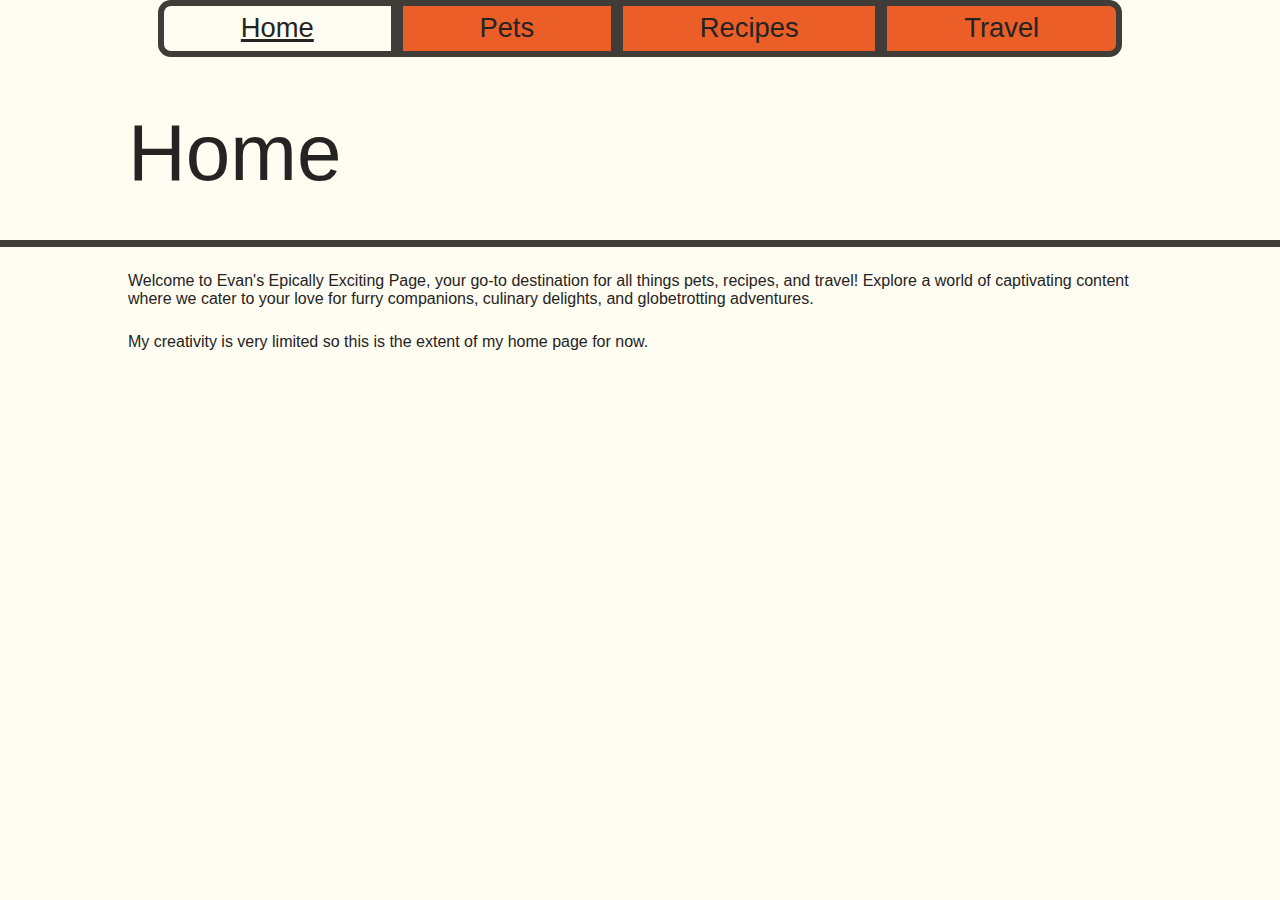
<file: index.html>
<!DOCTYPE html>
<html lang="en">
<head>
    <meta charset="UTF-8">
    <meta name="viewport" content="width=device-width, initial-scale=1.0">
    <link rel = "stylesheet" type = "text/css" href = "css/html5reset.css">
    <link rel = "stylesheet" type = "text/css" href = "css/style.css">
    <title>Home</title>
</head>
<body>
    <header>
        <div class = "skipbar">
            <a class = "skip" href = "#main">Skip to Main Content</a>
        </div>
        <nav>
            <ul>
                <li class = "first active"><a href = "index.html">Home</a></li>
                <li><a href = "pets.html">Pets</a></li>
                <li><a href = "recipes.html">Recipes</a></li>
                <li class = "last"><a href = "travel.html">Travel</a></li>
            </ul>
        </nav>
    </header>
    <main id="main">
        <h1>Home</h1>
        <div>
            <hr class="solid">
            <p>Welcome to Evan's Epically Exciting Page, your go-to destination for all things pets, recipes, and travel! Explore a world of captivating content where we cater to your love for furry companions, culinary delights, and globetrotting adventures.</p>
            <p>My creativity is very limited so this is the extent of my home page for now.</p>
        </div>
    </main>
</body>
</html>
</file>
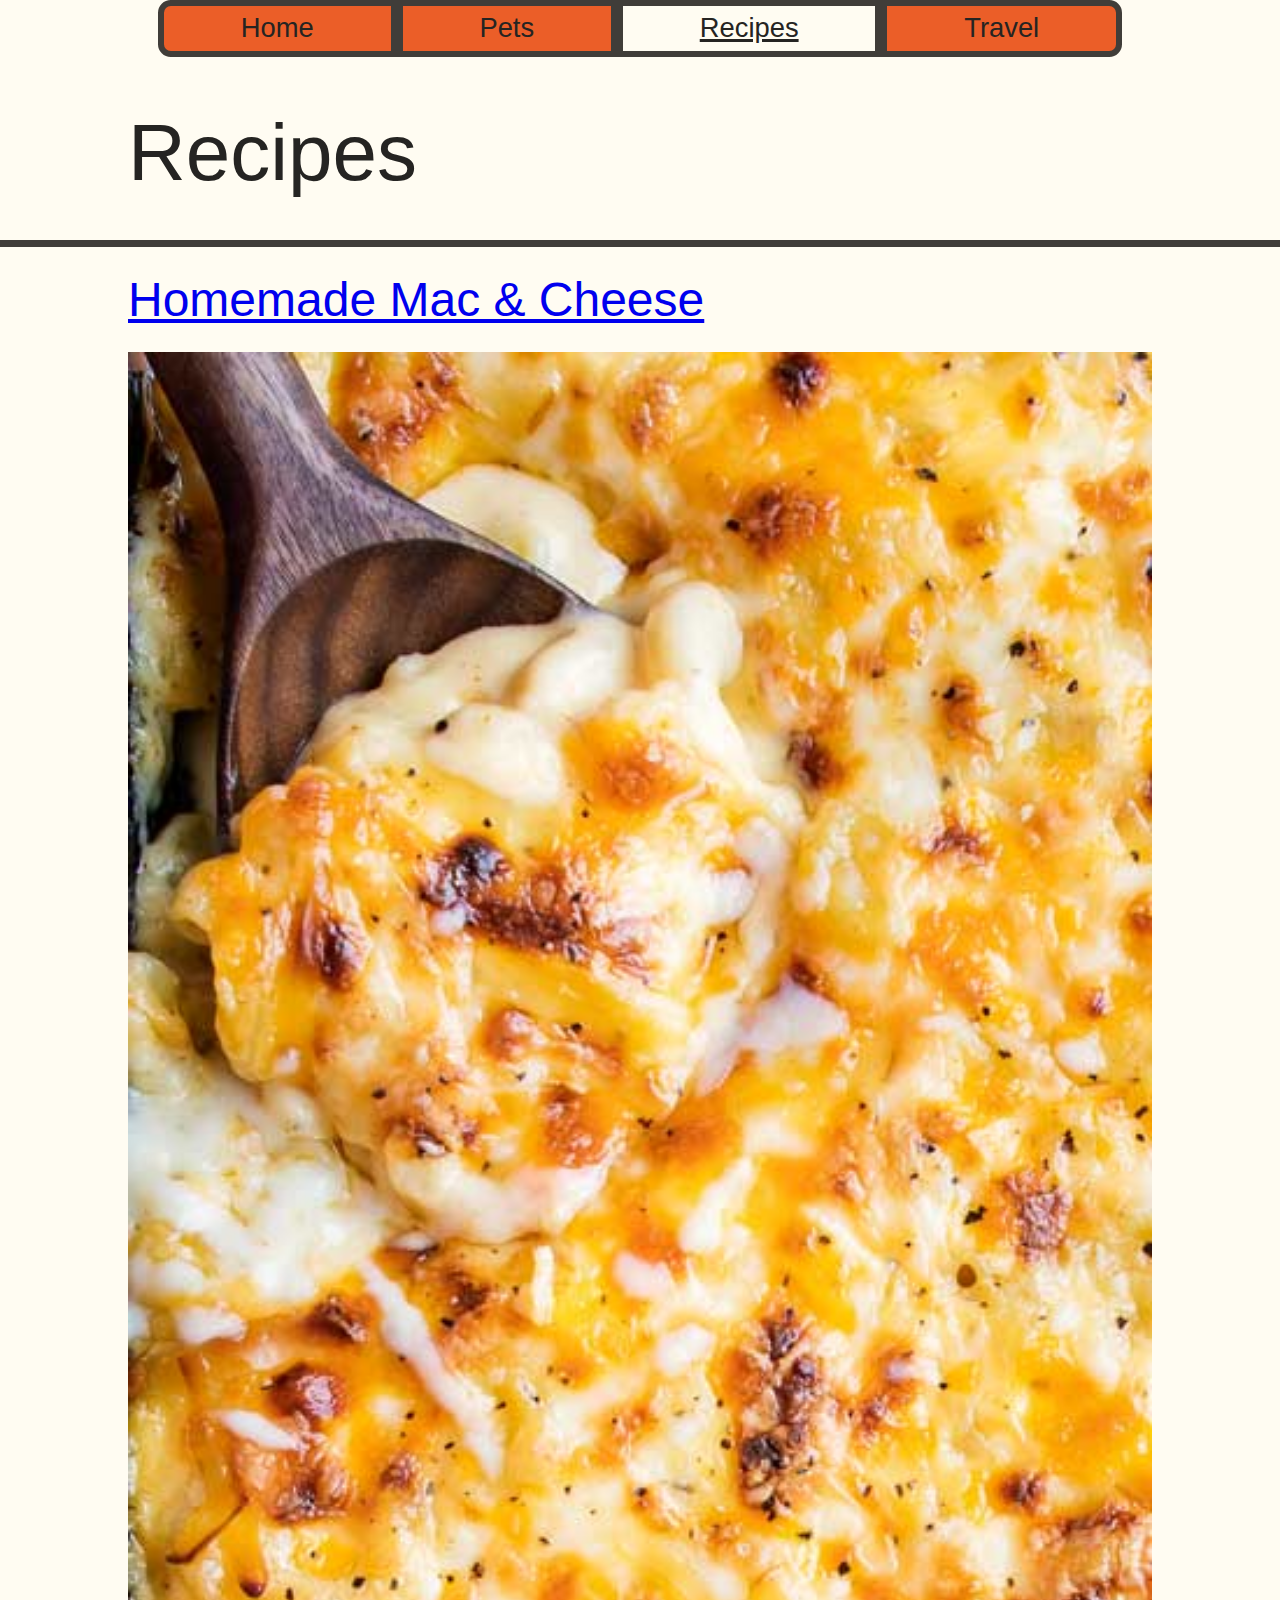
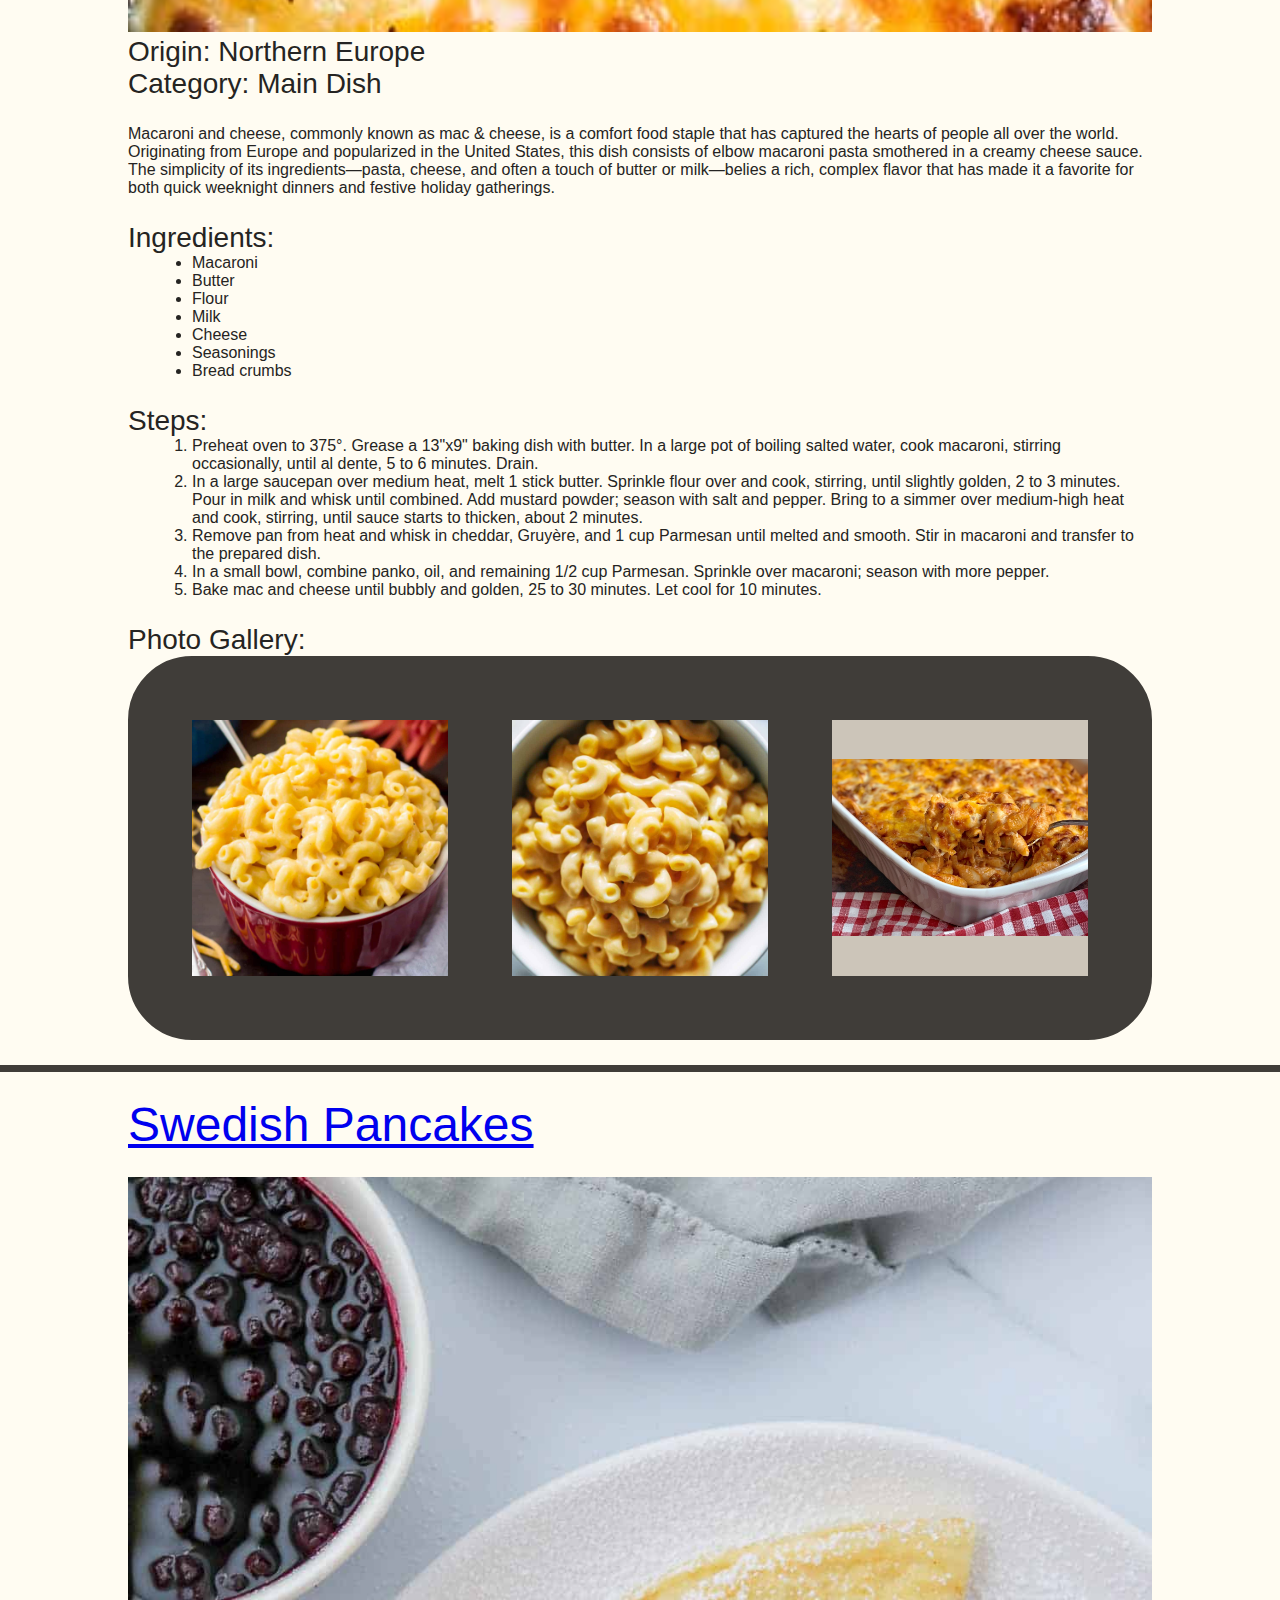
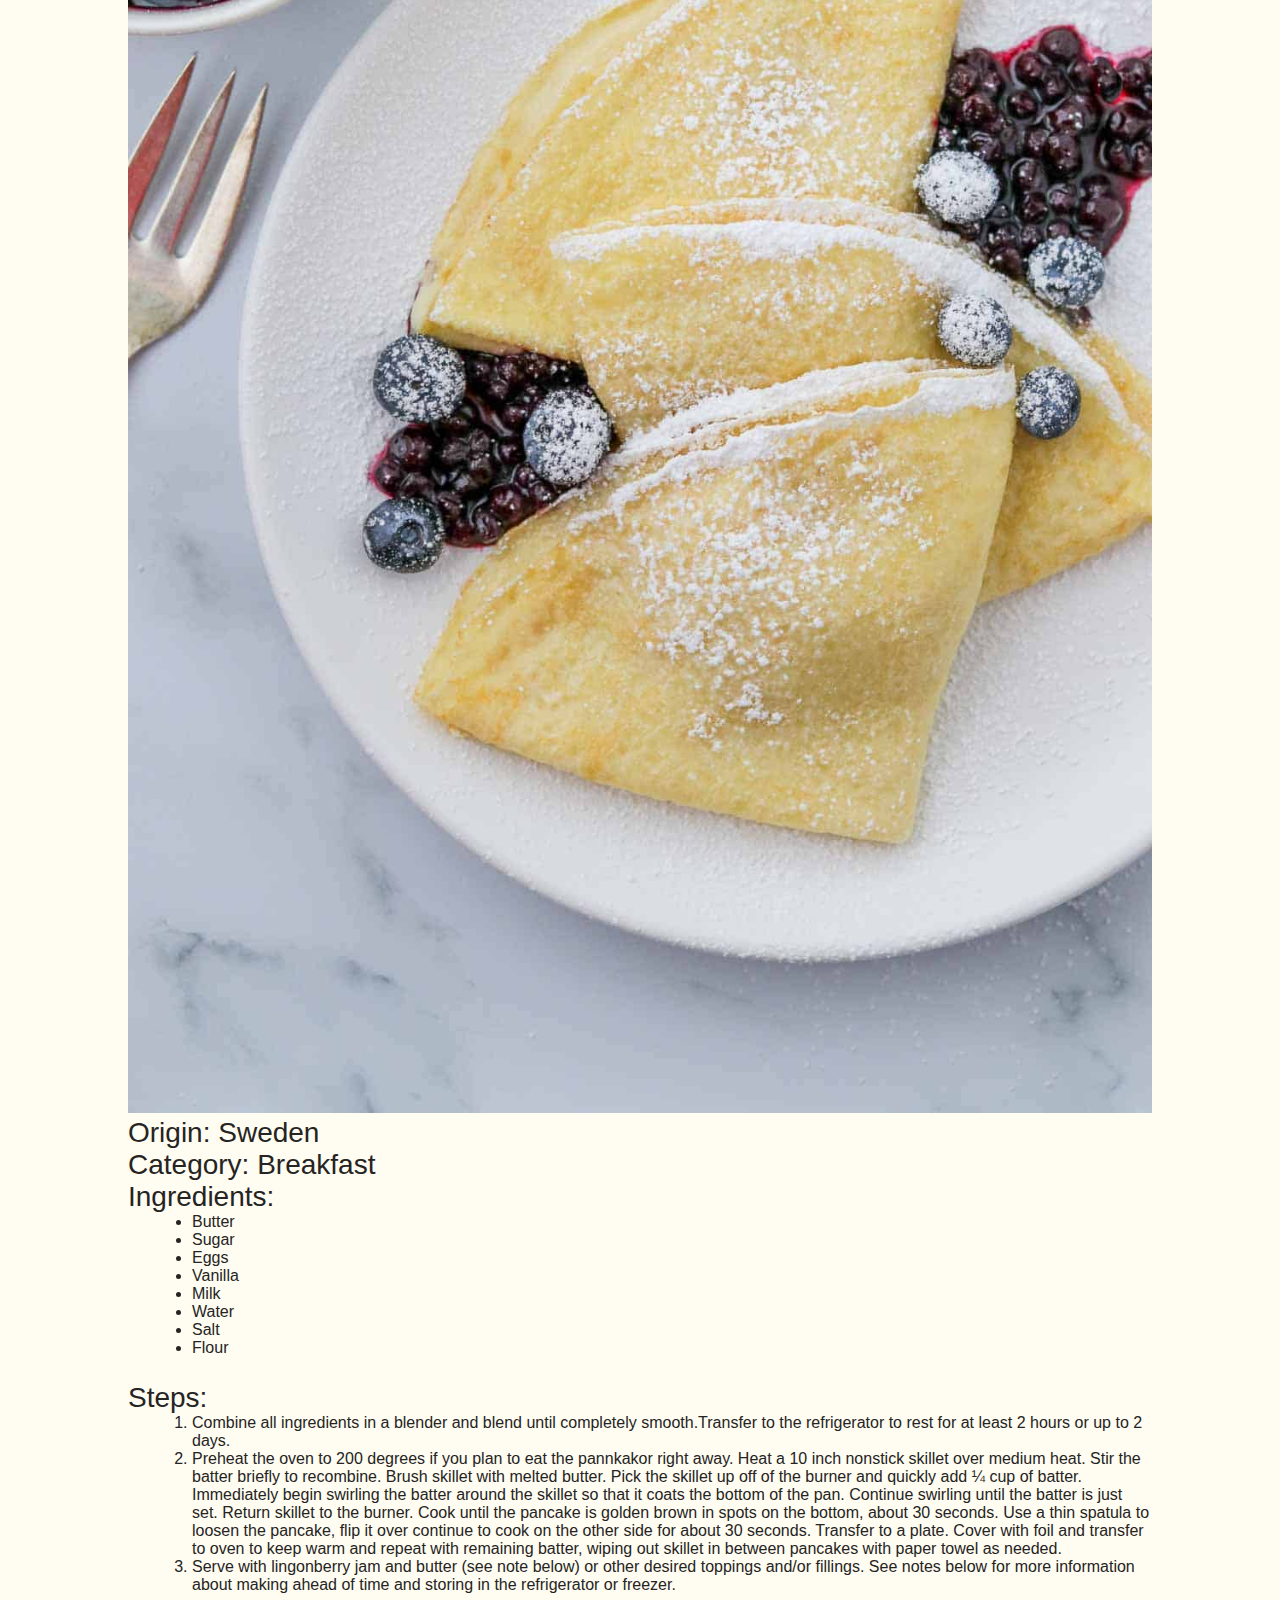
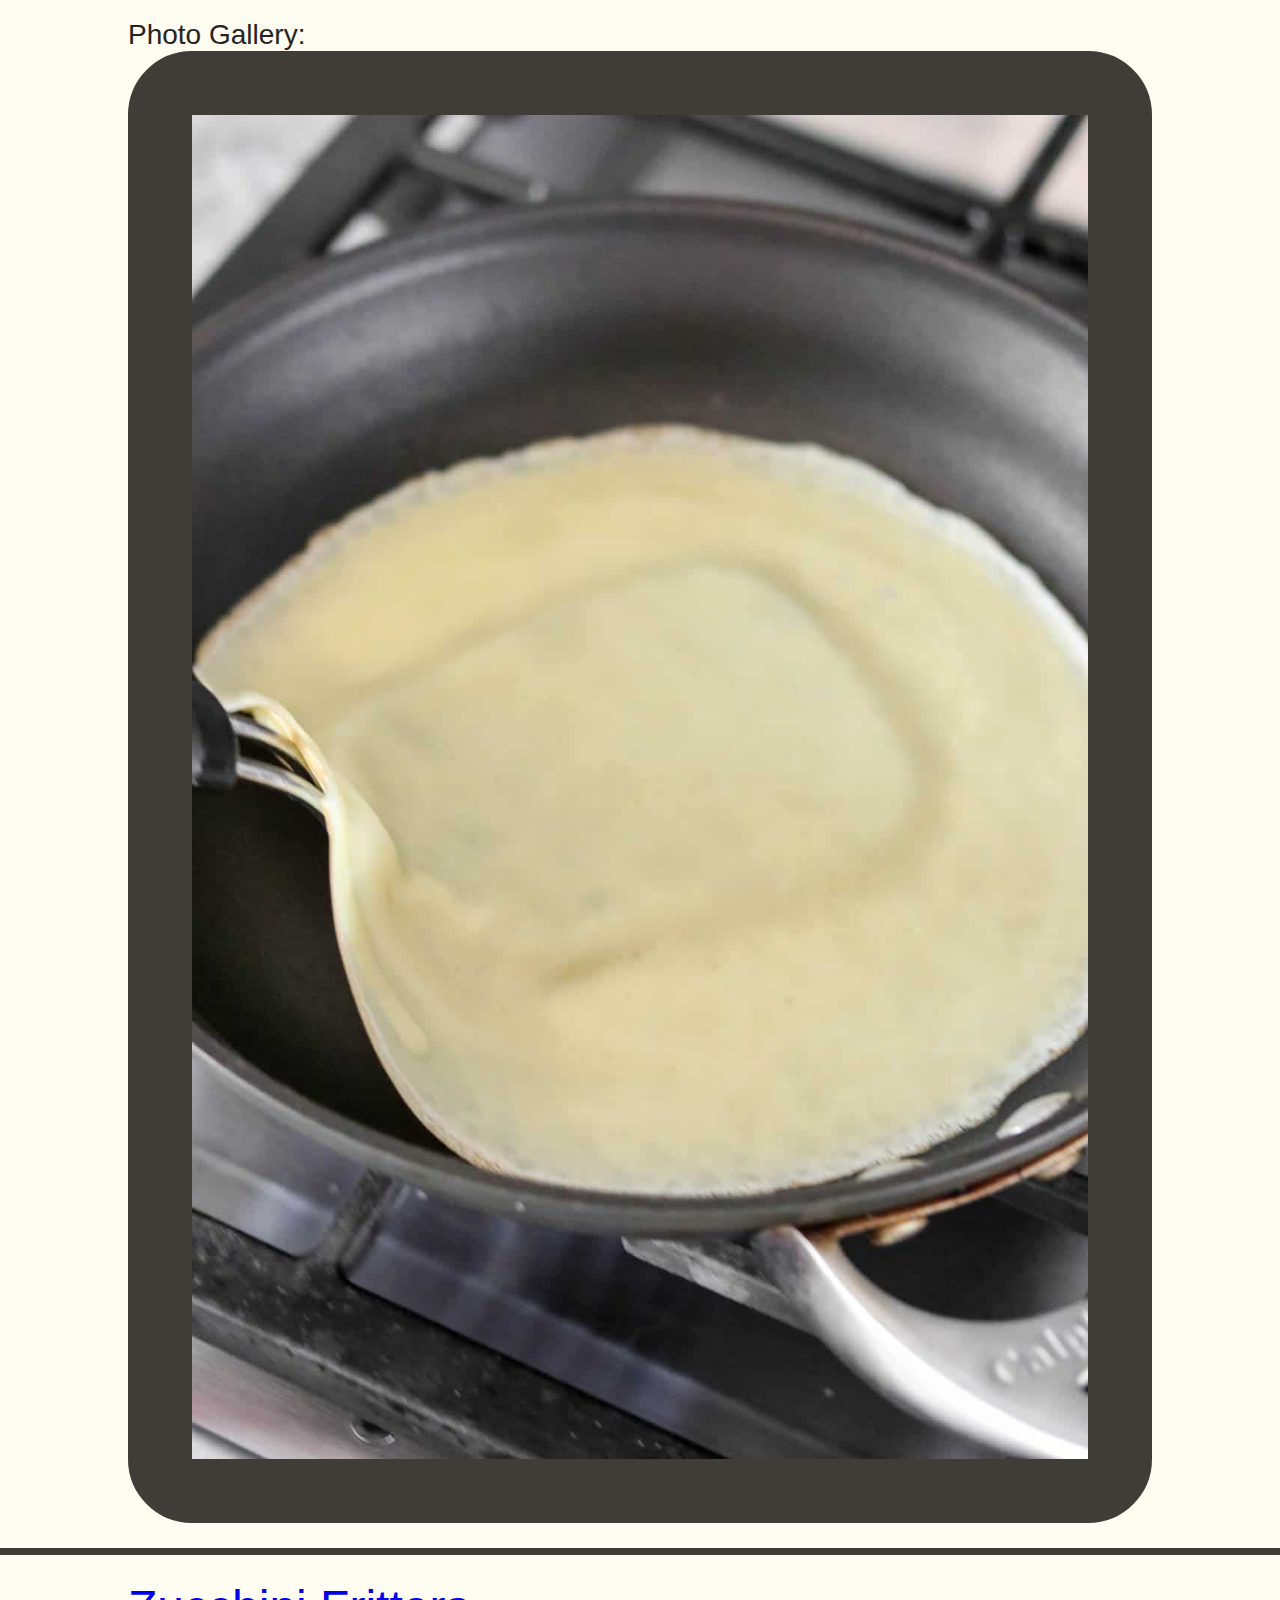
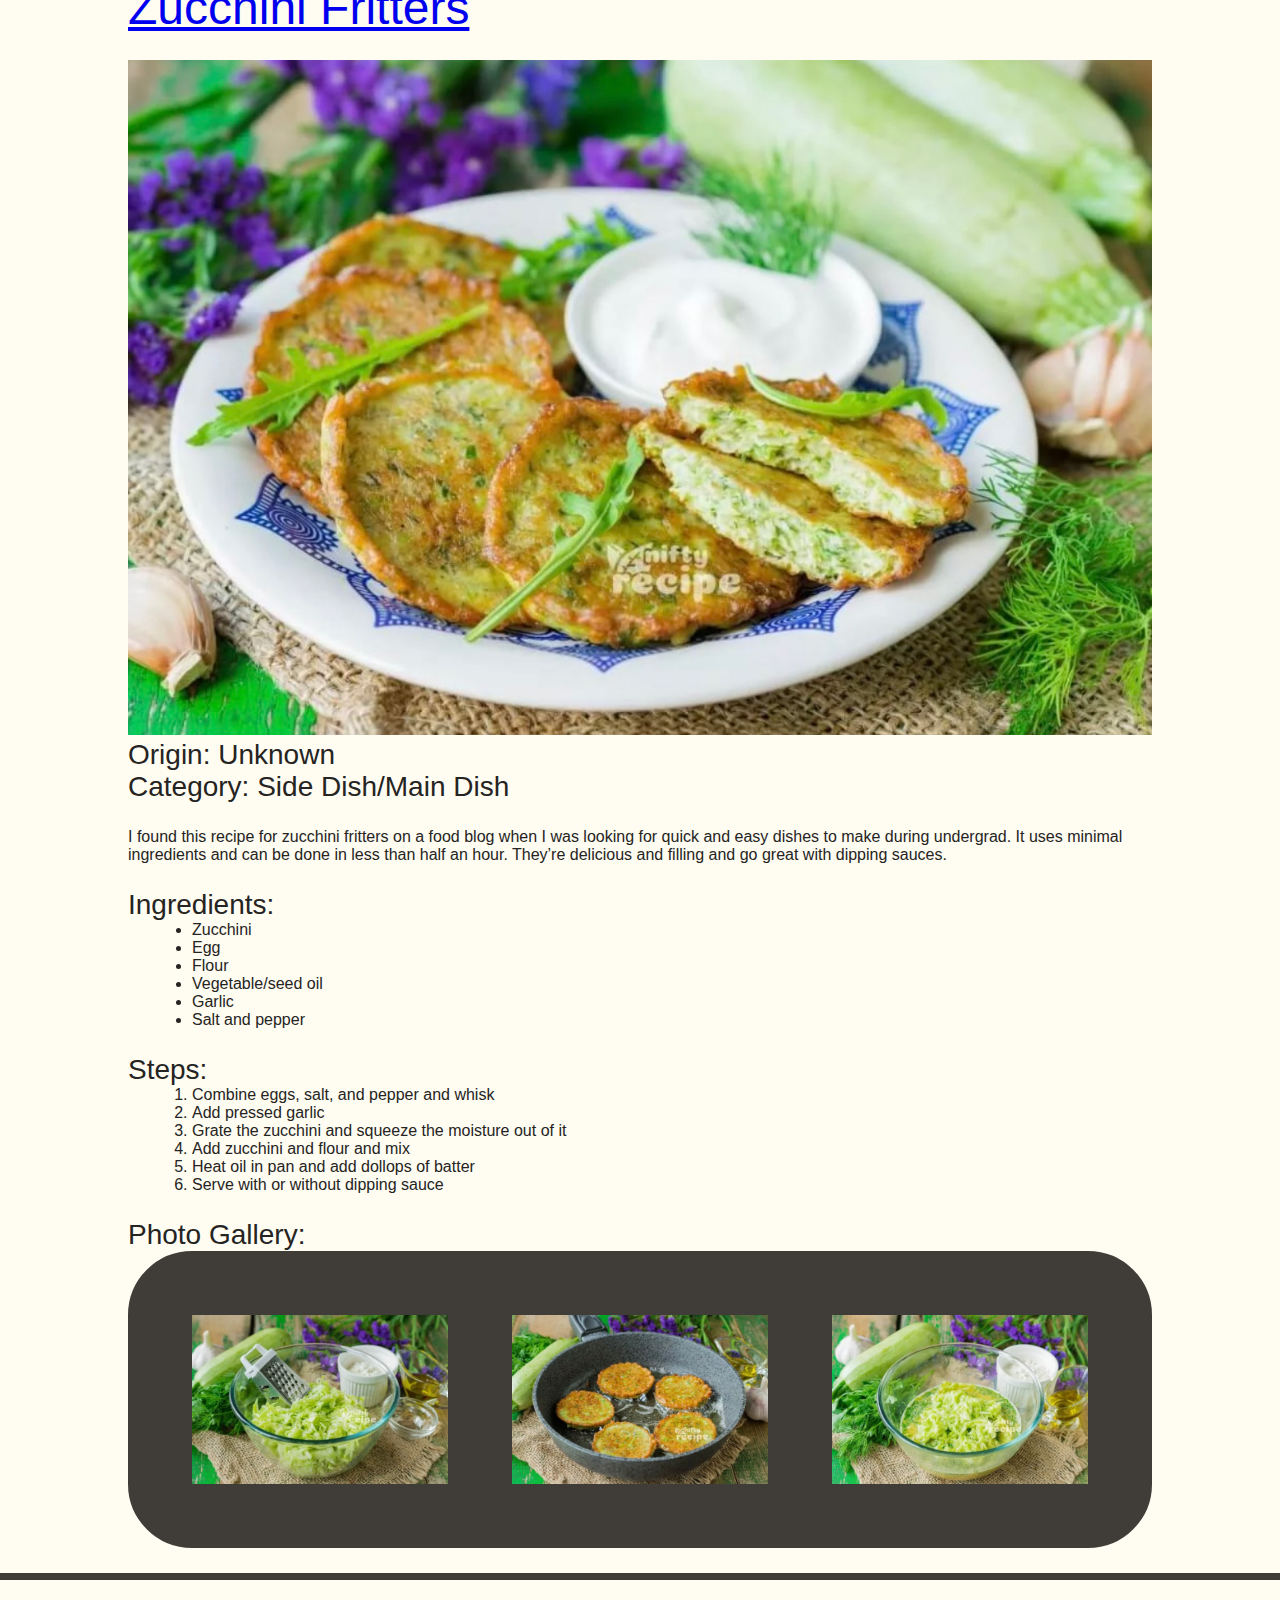
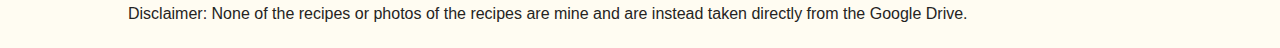
<file: recipes.html>
<!DOCTYPE html>
<html lang="en">
<head>
    <meta charset="UTF-8">
    <meta name="viewport" content="width=device-width, initial-scale=1.0">
    <link rel = "stylesheet" type = "text/css" href = "css/html5reset.css">
    <link rel = "stylesheet" type = "text/css" href = "css/style.css">
    <title>Recipes</title>
</head>
<body>
    <header>
        <div class = "skipbar">
            <a class = "skip" href = "#main">Skip to Main Content</a>
        </div>
        <nav>
            <ul>
                <li class = "first"><a href = "index.html">Home</a></li>
                <li><a href = "pets.html">Pets</a></li>
                <li class = "active"><a href = "recipes.html">Recipes</a></li>
                <li class = "last"><a href = "travel.html">Travel</a></li>
            </ul>
        </nav>
    </header>
    <main id="main">
        <h1>Recipes</h1>
        <div>
            <hr class="solid">
            <h2><a href = "https://www.delish.com/cooking/recipe-ideas/a44763401/mac-and-cheese-recipe/">Homemade Mac & Cheese</a></h2>
            <img src="images/mac_cheese.jpg" alt="Image of completed homemade mac & cheese.">
            <h3>Origin: Northern Europe</h3>
            <h3>Category: Main Dish</h3>
            <p>Macaroni and cheese, commonly known as mac & cheese, is a comfort food staple that has captured the hearts of people all over the world. Originating from Europe and popularized in the United States, this dish consists of elbow macaroni pasta smothered in a creamy cheese sauce. The simplicity of its ingredients—pasta, cheese, and often a touch of butter or milk—belies a rich, complex flavor that has made it a favorite for both quick weeknight dinners and festive holiday gatherings.</p> 
            <h3>Ingredients:</h3>
            <ul>
                <li>Macaroni</li>
                <li>Butter</li>
                <li>Flour</li>
                <li>Milk</li>
                <li>Cheese</li>
                <li>Seasonings</li>
                <li>Bread crumbs</li>
            </ul>
            <h3>Steps:</h3>
            <ol>
                <li>Preheat oven to 375°. Grease a 13"x9" baking dish with butter. In a large pot of boiling salted water, cook macaroni, stirring occasionally, until al dente, 5 to 6 minutes. Drain.</li>
                <li>In a large saucepan over medium heat, melt 1 stick butter. Sprinkle flour over and cook, stirring, until slightly golden, 2 to 3 minutes. Pour in milk and whisk until combined. Add mustard powder; season with salt and pepper. Bring to a simmer over medium-high heat and cook, stirring, until sauce starts to thicken, about 2 minutes.</li>
                <li>Remove pan from heat and whisk in cheddar, Gruyère, and 1 cup Parmesan until melted and smooth. Stir in macaroni and transfer to the prepared dish.</li>
                <li>In a small bowl, combine panko, oil, and remaining 1/2 cup Parmesan. Sprinkle over macaroni; season with more pepper.</li>
                <li>Bake mac and cheese until bubbly and golden, 25 to 30 minutes. Let cool for 10 minutes.</li>
            </ol>
            <h3>Photo Gallery:</h3>
            <div class = "grid3">
                <div class = "grid-item">
                    <img src="images/mac_cheese2.jpg" alt = "Instant cook mac and cheese, allows you to eat within five minutes.">
                </div>
                <div class = "grid-item">
                    <img src="images/mac_cheese3.jpg" alt="Well-cooked mac and cheese with a full load of cheese.">
                </div>
                <div class = "grid-item">
                    <img src="images/mac_cheese4.jpg" alt="Mac and cheese cooked in a nice cookware.">
                </div>
            </div>
        </div>
        <div>
            <hr class="solid">
            <h2><a href = "https://true-north-kitchen.com/swedish-pancakes-with-lingonberries/">Swedish Pancakes</a></h2>
            <img src="images/swedish-pancakes-platted.jpeg" alt="Three Swedish pancakes folded with a dusting of powdered sugar and berries on a plate.">
            <h3>Origin: Sweden</h3>
            <h3>Category: Breakfast</h3>
            <h3>Ingredients:</h3>
            <ul>
                <li>Butter</li>
                <li>Sugar</li>
                <li>Eggs</li>
                <li>Vanilla</li>
                <li>Milk</li>
                <li>Water</li>
                <li>Salt</li>
                <li>Flour</li>
            </ul>
            <h3>Steps:</h3>
            <ol>
                <li>Combine all ingredients in a blender and blend until completely smooth.Transfer to the refrigerator to rest for at least 2 hours or up to 2 days.</li>
                <li>Preheat the oven to 200 degrees if you plan to eat the pannkakor right away.  Heat a 10 inch nonstick skillet over medium heat.  Stir the batter briefly to recombine. Brush skillet with melted butter.  Pick the skillet up off of the burner and quickly add ¼ cup of batter. Immediately begin swirling the batter around the skillet so that it coats the bottom of the pan.  Continue swirling until the batter is just set.  Return skillet to the burner. Cook until the pancake is golden brown in spots on the bottom, about 30 seconds. Use a thin spatula to loosen the pancake, flip it over continue to cook on the other side for about 30 seconds.  Transfer to a plate. Cover with foil and transfer to oven to keep warm and repeat with remaining batter, wiping out skillet in between pancakes with paper towel as needed.</li>
                <li>Serve with lingonberry jam and butter (see note below) or other desired toppings and/or fillings. See notes below for more information about making ahead of time and storing in the refrigerator or freezer.</li>
            </ol>
            <h3>Photo Gallery:</h3>
            <div class = "grid1">
                <div class = "grid-item">
                    <img src="images/swedish-pancakes-pan.jpeg" alt="A thin layer of pancake batter cooking in a stainless steel pan.">
                </div>
            </div>
            
        </div>
        <div>
            <hr class="solid">
            <h2><a href = "https://www.niftyrecipe.com">Zucchini Fritters</a></h2>
            <img src="images/Zucchini_fritters_1.jpeg" alt="Image of completed zucchini fritters.">
            <h3>Origin: Unknown</h3>
            <h3>Category: Side Dish/Main Dish</h3>
            <p>I found this recipe for zucchini fritters on a food blog when I was looking for quick and easy dishes to make during undergrad. It uses minimal ingredients and can be done in less than half an hour. They’re delicious and filling and go great with dipping sauces.</p> 
            <h3>Ingredients:</h3>
            <ul>
                <li>Zucchini</li>
                <li>Egg</li>
                <li>Flour</li>
                <li>Vegetable/seed oil</li>
                <li>Garlic</li>
                <li>Salt and pepper</li>
            </ul>
            <h3>Steps:</h3>
            <ol>
                <li>Combine eggs, salt, and pepper and whisk</li>
                <li>Add pressed garlic</li>
                <li>Grate the zucchini and squeeze the moisture out of it</li>
                <li>Add zucchini and flour and mix</li>
                <li>Heat oil in pan and add dollops of batter</li>
                <li>Serve with or without dipping sauce</li>
            </ol>
            <h3>Photo Gallery:</h3>
            <div class = "grid3">
                <div class = "grid-item">
                    <img src="images/Zucchini_fritters_2.jpeg" alt = "Grated zucchini.">
                </div>
                <div class = "grid-item">
                    <img src="images/Zucchini_fritters_3.jpeg" alt="Ingredients for zucchini fritters combined.">
                </div>
                <div class = "grid-item">
                    <img src="images/Zucchini_fritters_4.jpg" alt="Zucchini fritters in the pan cooking.">
                </div>
            </div>
        </div>
    </main>
    <footer>
        <hr class="solid">
        <p>Disclaimer: None of the recipes or photos of the recipes are mine and are instead taken directly from the Google Drive.</p>
    </footer>
</body>
</html>
</file>
<file: css/style.css>
body {
    font-family: 'Gill Sans', 'Gill Sans MT', Calibri, 'Trebuchet MS', sans-serif;
    background-color: #FFFCF2;
    font-size: 100%;
    color: #252422;
}

h1 {
    margin: 50px 10vw 25px 10vw;
    display: inline-block;
    font-size: 500%;
    text-align: left;
}

h2 {
    margin: 25px 10vw;
    font-size: 300%;
}

h3 {
    margin: 0 10vw;
    font-size: 175%;
}

li {
    font-size: 100%;
}

p {
    margin: 25px 10vw;
    font-size: 100%;
}

img {
    width: 80%;
    margin: 0 10vw;
}

ul {
    list-style-type: disc;
    margin: 0 10vw 25px 15vw;
}

ol {
    list-style-type: decimal;
    margin: 0 10vw 25px 15vw;
}

.grid2 {
    margin: 0 10vw 25px 10vw;
    display: grid;
    grid-template-columns: 1fr 1fr;
    justify-content: space-around;
    align-content: space-around;
    gap: 5vw;
    border: #403D39 5vw solid;
    border-radius: 5vw;
    background-color: #403D39;
}

.grid3 {
    margin: 0 10vw 25px 10vw;
    display: grid;
    grid-template-columns: 1fr 1fr 1fr;
    justify-content: space-around;
    align-content: space-around;
    gap: 5vw;
    border: #403D39 5vw solid;
    border-radius: 5vw;
    background-color: #403D39;
}

.grid1 {
    margin: 0 10vw 25px 10vw;
    display: grid;
    grid-template-columns: 1fr;
    justify-content: space-around;
    align-content: space-around;
    gap: 5vw;
    border: #403D39 5vw solid;
    border-radius: 5vw;
    background-color: #403D39;
}

.grid-item {
    width: 100%;
    display: block;
    background-color: #CCC5B9;
    display: flex;
    justify-content: center;
}

.grid-item-tall {
    width: 100%;
    display: block;
    background-color: #CCC5B9;
    display: flex;
    justify-content: center;
    grid-row: 1/3;
}

.grid-item img, .grid-item video {
    width: 100%;
    margin: auto;
    display: block;
}

nav ul {
    display: flex;
    list-style-type: none;
    overflow: hidden;
    margin: 0;
}

nav li {
    display: inline-block;
    padding: 0.5vw 6vw;
    border: calc(3px + 0.3vw) solid #403D39;
    background-color: #EB5E28;

}

nav li a {
    text-decoration: none;
    color: #252422;
    font-size: calc(12px + 1.2vw);
    font-weight: 500;
}

.active {
    background-color: inherit;
}

.active a {
    text-decoration: underline;
    text-decoration-thickness: calc(1.5px + 0.15vw);
}

.first {
    border-radius: 1vw 0 0 1vw;
    margin-left: auto;
}

.last {
    border-radius: 0 1vw 1vw 0;
    margin-right: auto;
}

.skip {
    text-decoration: none;
    color: #252422;
    position: absolute;
    top: -999px;
}

.skip:focus {
    position: static;
    display: inline-block;
    font-size: calc(6px + 1vw);
}

.skipbar {
    text-align: center;
    background: repeating-linear-gradient(
        45deg,
        #AAA,
        #AAA 10px,
        #888 10px,
        #888 20px
    );
}

hr {
    border-top: 7px solid #403D39;
}

@media screen and (prefers-reduced-motion: reduce) {  
    .animated {
      display: none !important;
    }
}
</file>
